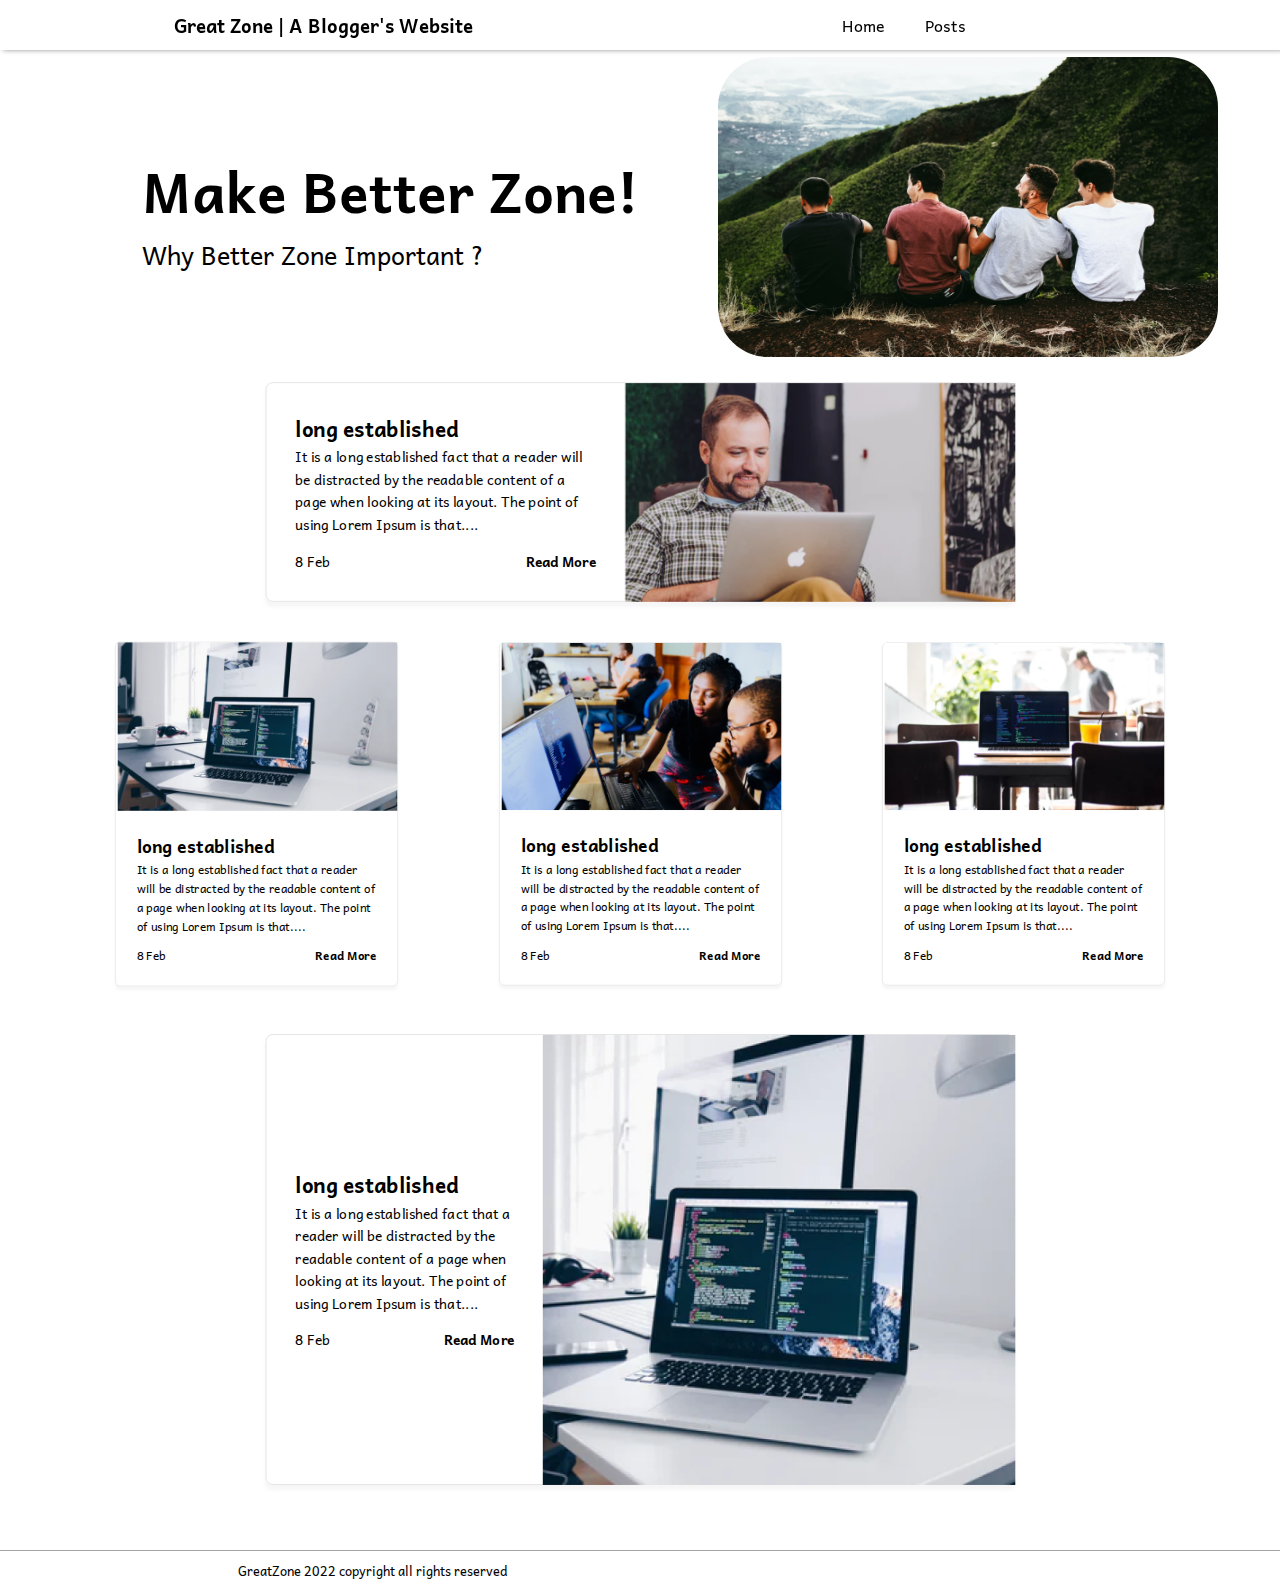
<file: Projects/Great Zone/index.html>
<!DOCTYPE html>
<html lang="en">
<head>
    <meta charset="UTF-8">
    <meta name="viewport" content="width=device-width, initial-scale=1.0">
    <title>Great Zone</title>
    <link rel="stylesheet" href="style.css">
    <link rel="stylesheet" href="https://cdnjs.cloudflare.com/ajax/libs/font-awesome/6.4.0/css/all.min.css" integrity="sha512-iecdLmaskl7CVkqkXNQ/ZH/XLlvWZOJyj7Yy7tcenmpD1ypASozpmT/E0iPtmFIB46ZmdtAc9eNBvH0H/ZpiBw==" crossorigin="anonymous" referrerpolicy="no-referrer" />
    <link rel="preconnect" href="https://fonts.googleapis.com">
    <link rel="preconnect" href="https://fonts.gstatic.com" crossorigin>
    <link href="https://fonts.googleapis.com/css2?family=Andika:wght@400;700&display=swap" rel="stylesheet">
    
</head>
<body>
    <header>
        <div class="logo">
            <h3>Great Zone | A Blogger's Website</h3>
        </div>
        <ul class="links">
            <li><a href="#">Home</a></li>
            <li><a href="./post.html">Posts</a></li>
            <li><a href="#"><i class="fa-brands fa-instagram fa-xl"></i></a></li>
            <li><a href="#"><i class="fa-brands fa-twitter fa-xl"></i></a></li>
            <li><a href="#"><i class="fa-brands fa-linkedin fa-xl"></i></a></li>

        </ul>
    </header>
    <div class="hero">
        <div class="text-content">
            <h1>Make Better Zone!</h1>
            <h3>Why Better Zone Important ?</h3>
        </div>
        <div class="img">
            <img src="./img/hero.png" alt="">
        </div>
    </div>
    
    <div class="h-card">
        <div class="text-content">
            <div class="content">
            <h2>long established</h2>
            <p>It is a long established fact that a reader will be distracted by the readable content of a page when looking at its layout. The point of using Lorem Ipsum is that....</p>
        </div>
        <div class="content-details">
            <p class="date">8 Feb</p>
            <p class="readmore"><a href="./post.html">Read More</a></p>
        </div>

        </div>
        <div class="img"><img src="./img/long-card.png" alt=""></div>
    </div>
    <div class="row-card" id="post">
    <div class="h-card f-card">
        <div class="text-content">
            <div class="content">
            <h2>long established</h2>
            <p>It is a long established fact that a reader will be distracted by the readable content of a page when looking at its layout. The point of using Lorem Ipsum is that....</p>
        </div>
        <div class="content-details">
            <p class="date">8 Feb</p>
            <p class="readmore"><a href="./post.html">Read More</a></p>
        </div>

        </div>
        <div class="img"><img src="./img/card1.png" alt=""></div>
    </div>
    <div class="h-card f-card">
        <div class="text-content">
            <div class="content">
            <h2>long established</h2>
            <p>It is a long established fact that a reader will be distracted by the readable content of a page when looking at its layout. The point of using Lorem Ipsum is that....</p>
        </div>
        <div class="content-details">
            <p class="date">8 Feb</p>
            <p class="readmore"><a href="./post.html">Read More</a></p>
        </div>

        </div>
        <div class="img"><img src="./img/card2.png" alt=""></div>
    </div>
    <div class="h-card f-card">
        <div class="text-content">
            <div class="content">
            <h2>long established</h2>
            <p>It is a long established fact that a reader will be distracted by the readable content of a page when looking at its layout. The point of using Lorem Ipsum is that....</p>
        </div>
        <div class="content-details">
            <p class="date">8 Feb</p>
            <p class="readmore"><a href="./post.html">Read More</a></p>
        </div>

        </div>
        <div class="img"><img src="./img/card3.png" alt=""></div>
    </div>
</div>
<div class="end-card" style="margin-top: -70px;">
    <div class="h-card" >
        <div class="text-content">
            <div class="content">
            <h2>long established</h2>
            <p>It is a long established fact that a reader will be distracted by the readable content of a page when looking at its layout. The point of using Lorem Ipsum is that....</p>
        </div>
        <div class="content-details">
            <p class="date">8 Feb</p>
            <p class="readmore"><a href="./post.html">Read More</a></p>
        </div>

        </div>
        <div class="img"><img src="./img/long-big-card.png" alt=""></div>
    </div>
</div>
<footer>
    <span>GreatZone 2022 copyright all rights reserved</span>
    <div class="links">
        <li><a href="#"><i class="fa-brands fa-instagram fa-xl"></i></a></li>
            <li><a href="#"><i class="fa-brands fa-twitter fa-xl"></i></a></li>
            <li><a href="#"><i class="fa-brands fa-linkedin fa-xl"></i></a></li>
    </div>
</footer>
</body>
</html>
</file>
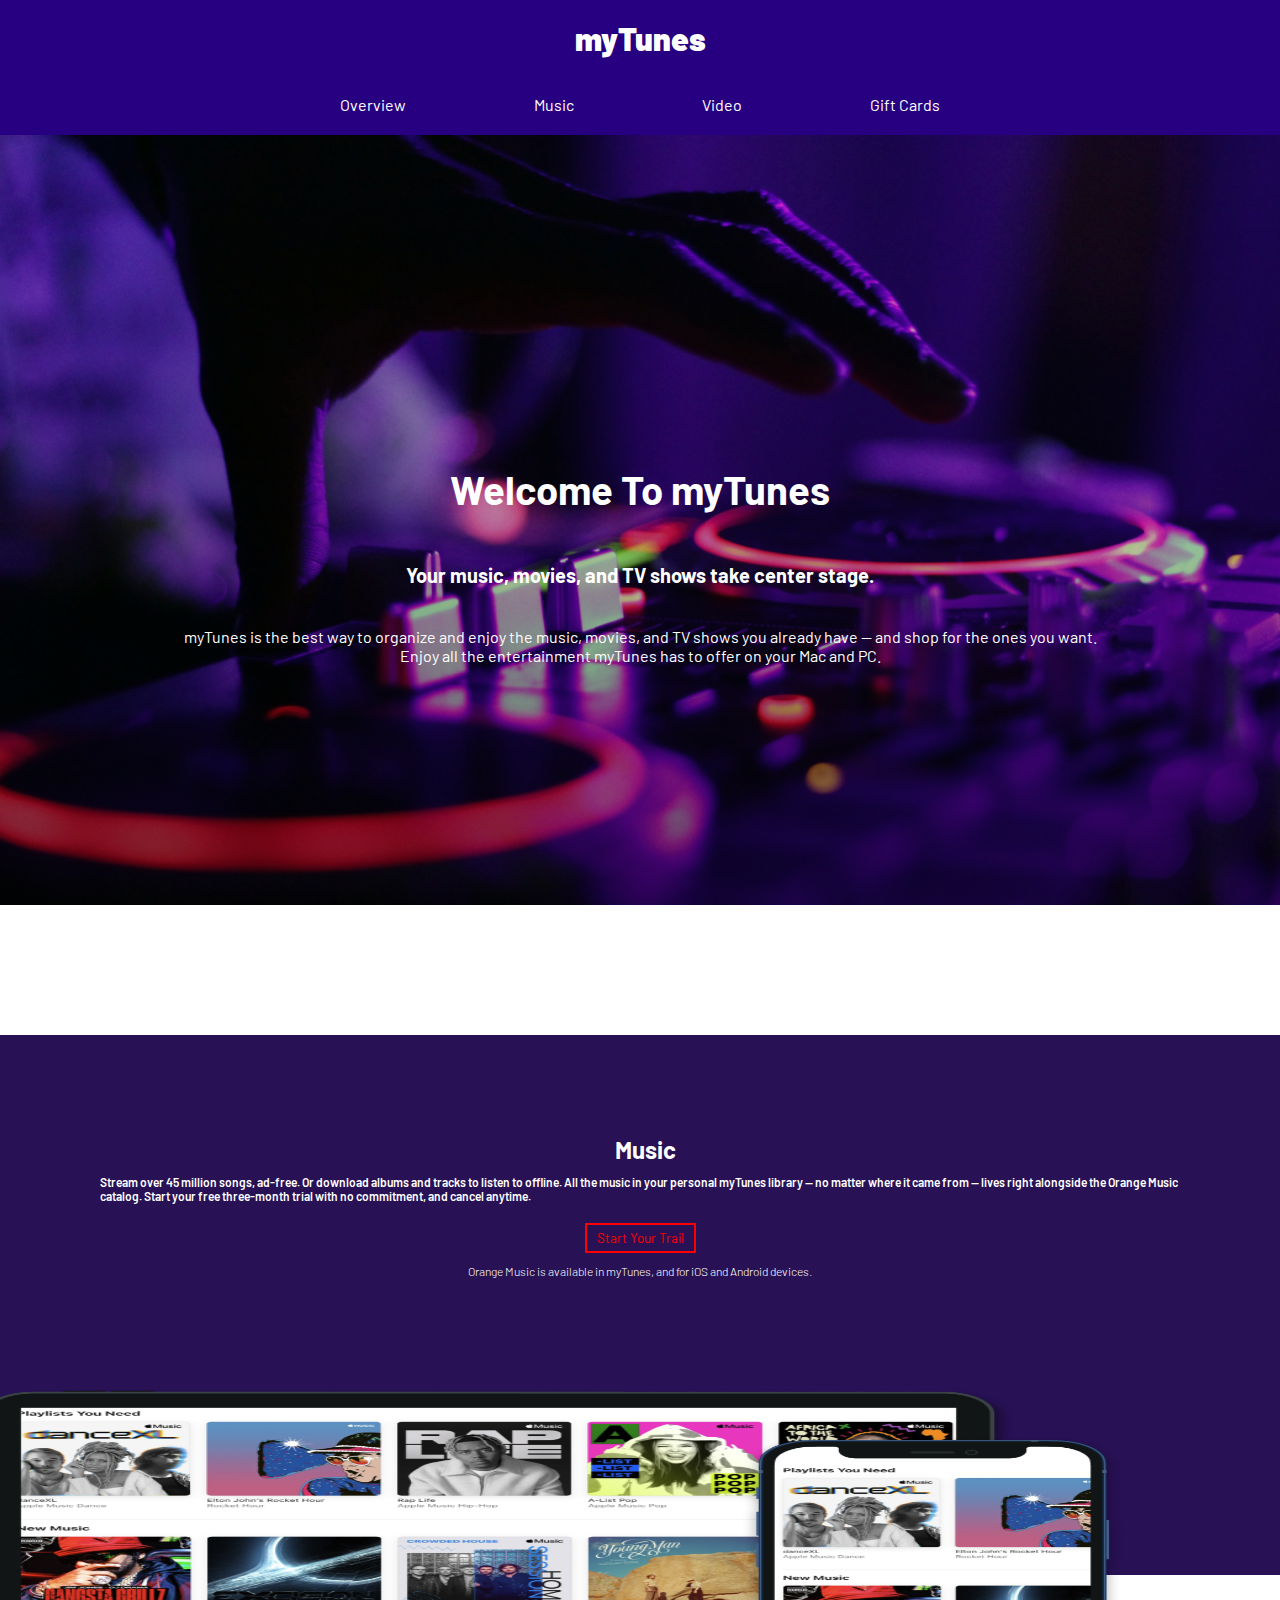
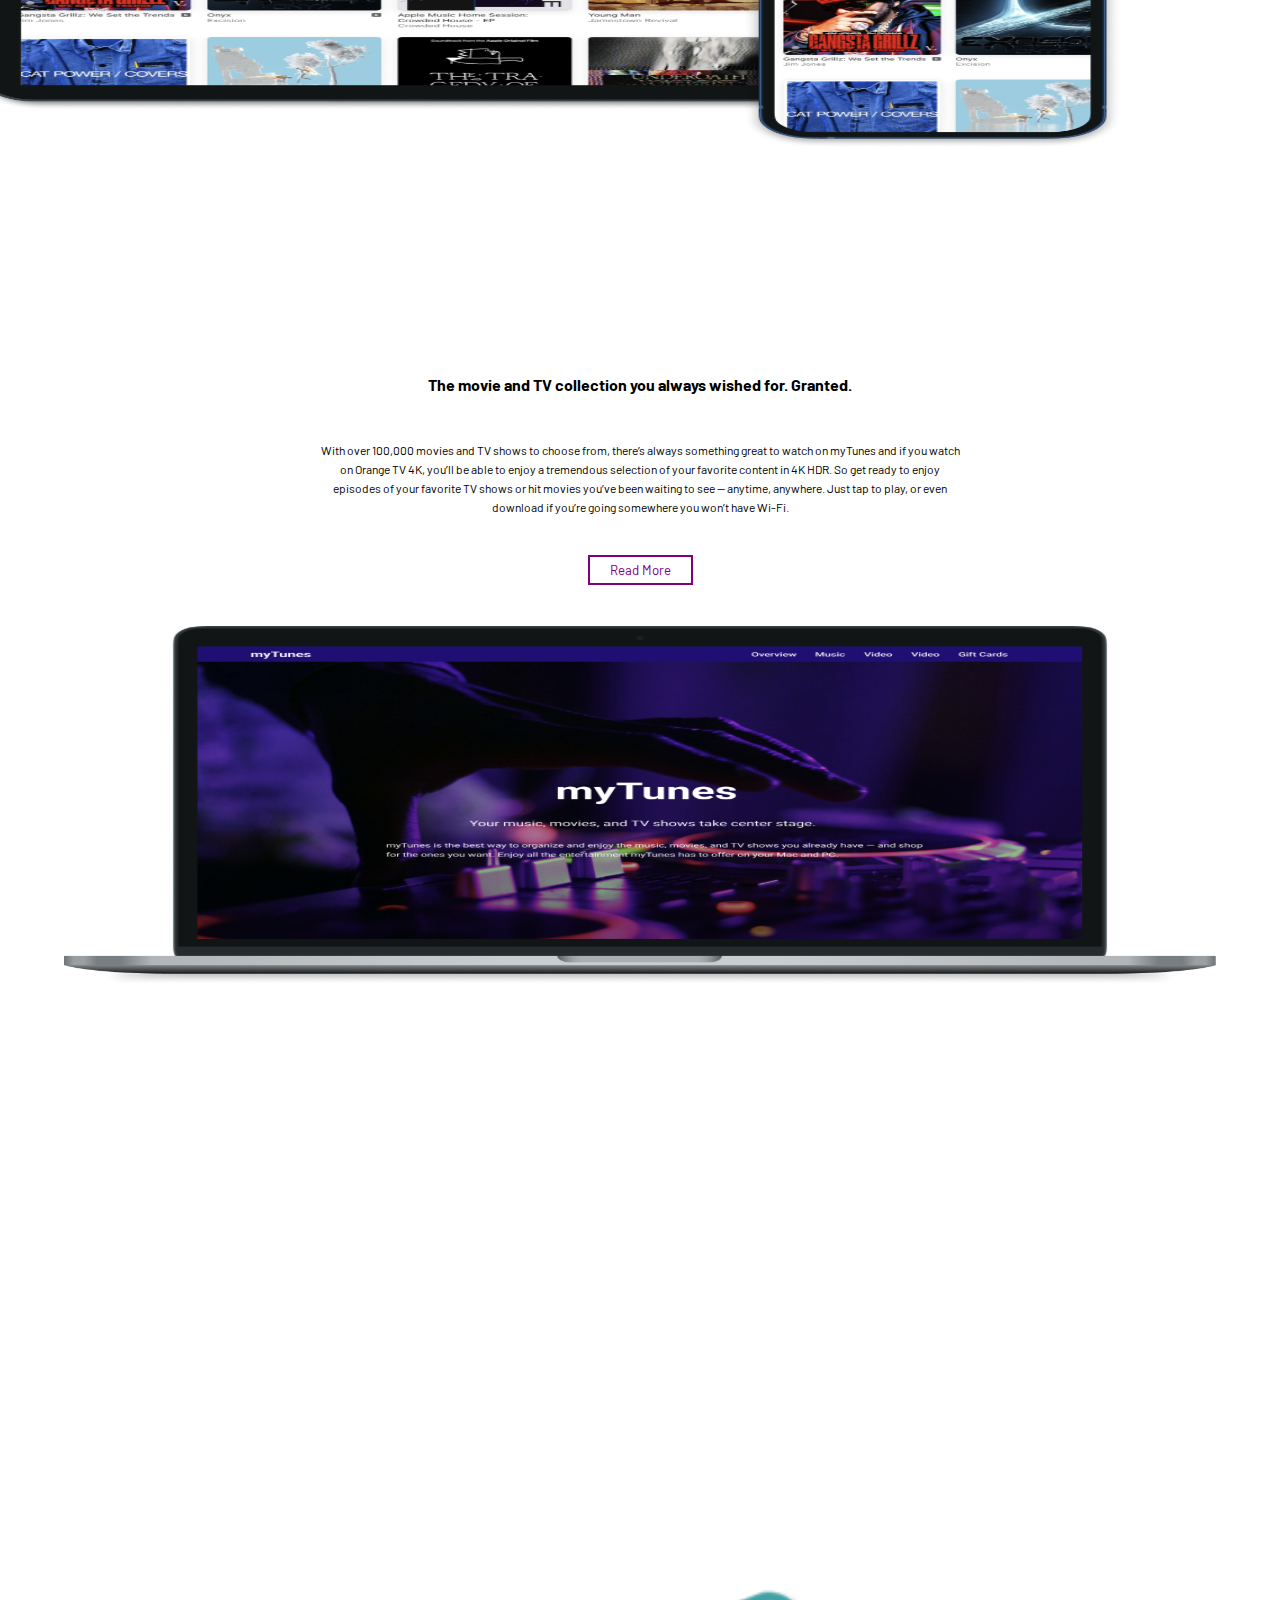
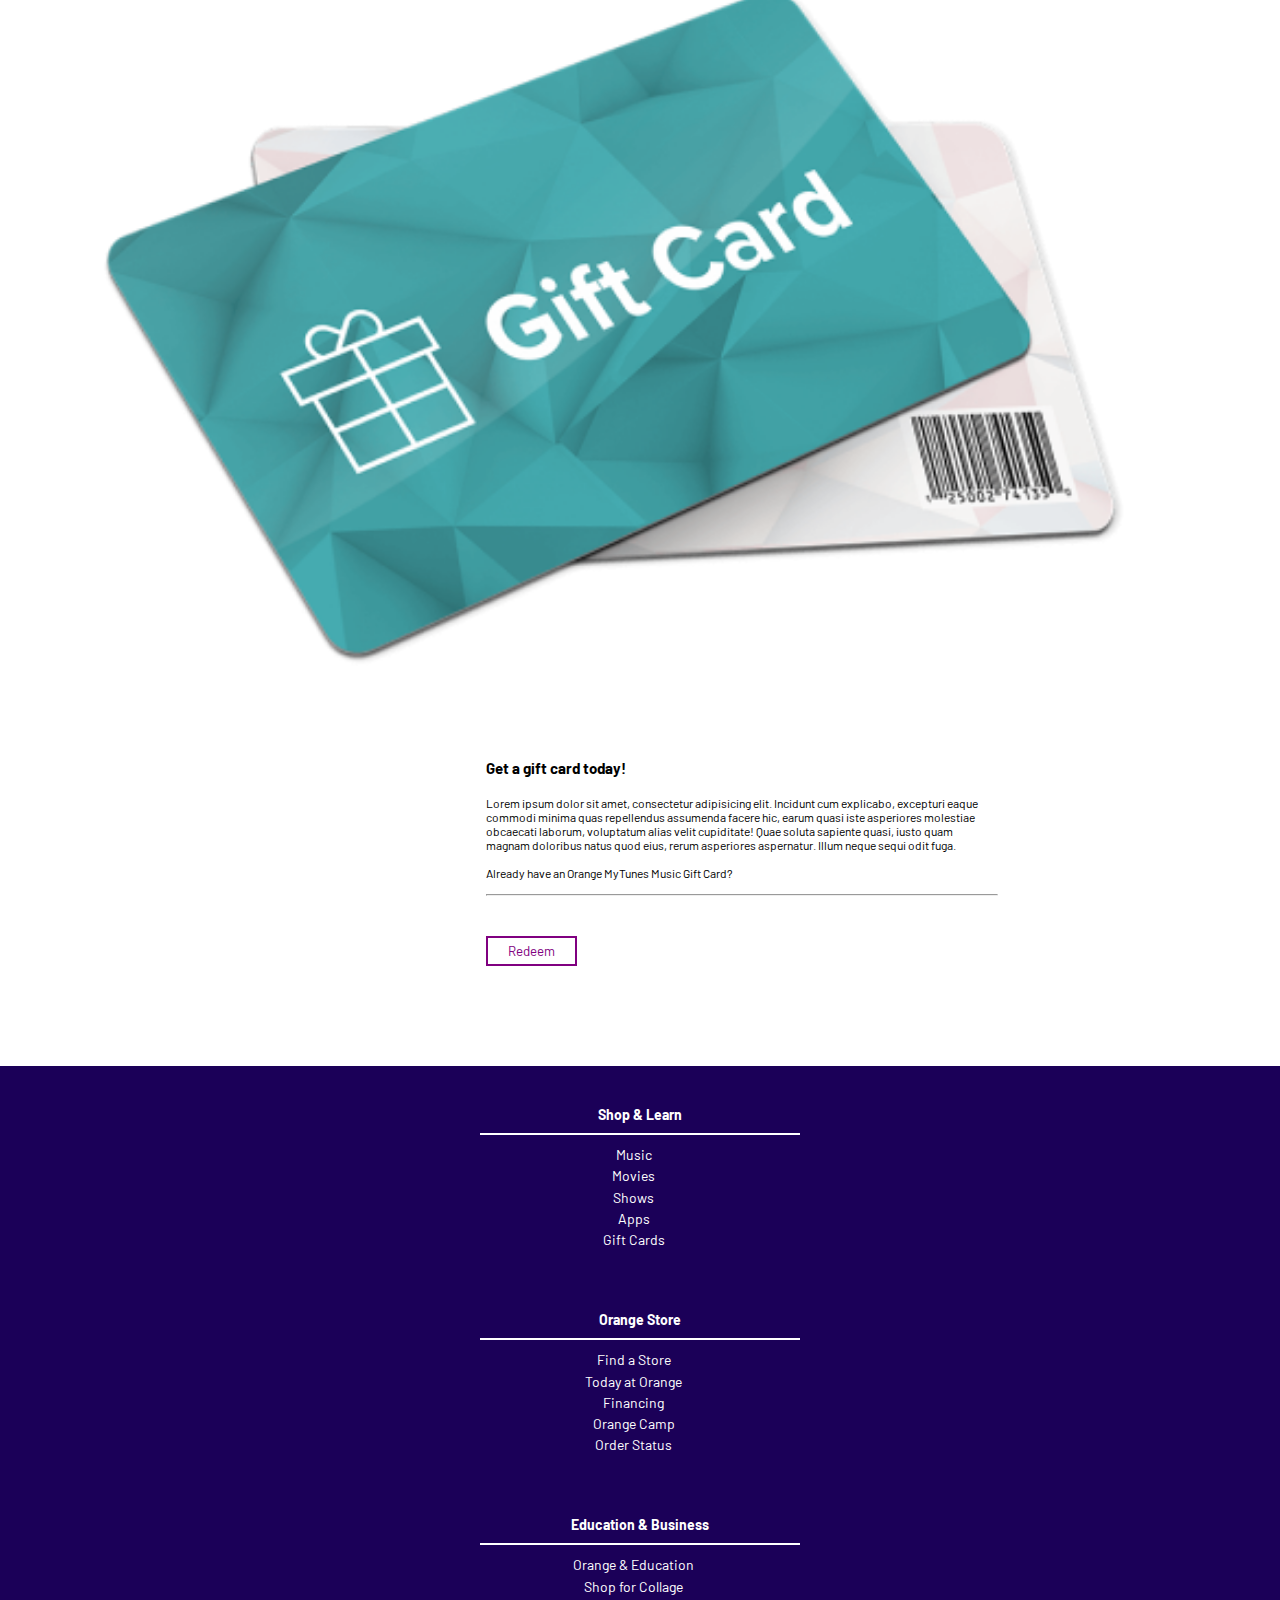
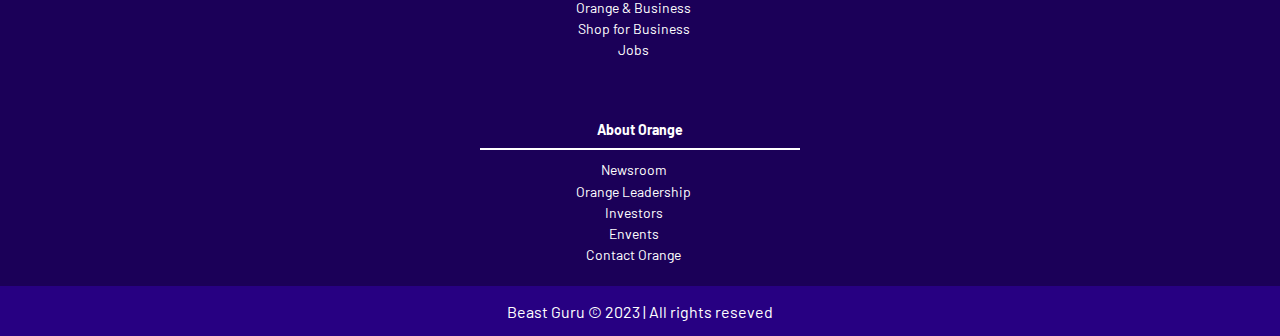
<file: Projects/myTunes/index.html>
<!DOCTYPE html>
<html lang="en">

<head>
    <meta charset="UTF-8">
    <meta name="viewport" content="width=device-width, initial-scale=1.0">
    <title>myTunes</title>
    <link rel="stylesheet" href="style.css">
    <link rel="stylesheet" href="https://cdnjs.cloudflare.com/ajax/libs/font-awesome/6.4.0/css/all.min.css" integrity="sha512-iecdLmaskl7CVkqkXNQ/ZH/XLlvWZOJyj7Yy7tcenmpD1ypASozpmT/E0iPtmFIB46ZmdtAc9eNBvH0H/ZpiBw==" crossorigin="anonymous" referrerpolicy="no-referrer" />
</head>

<body>
    <header>
        <div class="title">
            <h1>myTunes</h1>
        </div>
        <nav id="navbar">
            <ul>
                <li class="transition"><a href="#">Overview</a></li>
                <li class="transition"><a href="#">Music</a></li>
                <li class="transition"><a href="#">Video</a></li>
                <li class="transition"><a href="#">Gift Cards</a></li>
            </ul>
        </nav>

    </header>
    
<section class="hero">
    <div class="text">
    <h1>Welcome To myTunes</h1>
    <h2>Your music, movies, and TV shows take center stage.</h2>
    <p>myTunes is the best way to organize and enjoy the music, movies, and TV shows you already have — and shop for the ones you want. <br> Enjoy all the entertainment myTunes has to offer on your Mac and PC.</p>
</div>
</section>
<section class="music-section">
   <div class="content">
       <h1> <i id="musci" class="fa-solid fa-music" style="color: #ffffff;"></i></h1>
    <h2>Music</h2>
   </div>
   <div>
    <p>Stream over 45 million songs, ad-free. Or download albums and tracks to listen to offline. All the music in your personal myTunes library — no matter where it came from — lives right alongside the Orange Music catalog. Start your free three-month trial with no commitment, and cancel anytime.</p></div>
    <div>
        <button class="btn transition">Start Your Trail</button>
    </div>
    <div>
        <p id="p1">Orange Music is available in myTunes, and for iOS and Android devices.</p>
    </div>
    <div class="desktop">
        <img src="./img/ipad-iphone.png" alt="">
    </div>
</section>
<section class="about-music">
    <div>
    <h4>The movie and TV collection you always wished for. Granted.</h4>
</div>
<div id="p2">
    <span >With over 100,000 movies and TV shows to choose from, there’s always something great to watch on myTunes and if you watch on Orange TV 4K, you’ll be able to enjoy a tremendous selection of your favorite content in 4K HDR. So get ready to enjoy episodes of your favorite TV shows or hit movies you’ve been waiting to see — anytime, anywhere. Just tap to play, or even download if you’re going somewhere you won’t have Wi-Fi.</span>
</div>
<div class="button">
    <button class="transition">Read More</button>
</div>
<div class="laptop">
    <img src="./img/mac.png" alt="" >
</div>
</section>
<section class="banner">
    <div class="grid-container">
    <h1>A world of entertainment. Available wherever you are.</h1>
    <p>Lorem ipsum dolor sit amet consectetur adipisicing elit. Voluptatem veniam nobis, nisi ut expedita, doloribus reprehenderit explicabo non velit repellat alias saepe inventore repellendus? Molestias suscipit eos tempora? Quae quaerat cumque in veritatis impedit dolorum sapiente recusandae minima quo aperiam quam, excepturi quasi totam ad quas? Ipsam laudantium soluta delectus!</p>
</div>
</section>
<section class="gift-content">
    <div class="gift_card">
        <img src="./img/gift_card.png" alt="">
    </div>
    <div class="gift_card-content">
        <h1>
            Get a gift card today!
        </h1><br>
        <p>
            Lorem ipsum dolor sit amet, consectetur adipisicing elit. Incidunt cum explicabo, excepturi eaque commodi minima quas repellendus assumenda facere hic, earum quasi iste asperiores molestiae obcaecati laborum, voluptatum alias velit cupiditate! Quae soluta sapiente quasi, iusto quam magnam doloribus natus quod eius, rerum asperiores aspernatur. Illum neque sequi odit fuga. <br><br>Already have an Orange MyTunes Music Gift Card?<br><br><hr>
        </p>
        <div class="button ">
            <button class="btn transition">Redeem</button>
        </div>
    </div>
</section>
<section class="footer-upper">
    <div class="container">
      <div class="footer-links">
        <h4>Shop &amp; Learn</h4>
        <ul>
          <li>Music</li>
          <li>Movies</li>
          <li>Shows</li>
          <li>Apps</li>
          <li>Gift Cards</li>
        </ul>
      </div>
      <div class="footer-links">
        <h4>Orange Store</h4>
        <ul>
          <li>Find a Store</li>
          <li>Today at Orange</li>
          <li>Financing</li>
          <li>Orange Camp</li>
          <li>Order Status</li>
        </ul>
      </div>
      <div class="footer-links">
        <h4>Education &amp; Business</h4>
        <ul>
          <li>Orange &amp; Education</li>
          <li>Shop for Collage</li>
          <li>Orange &amp; Business</li>
          <li>Shop for Business</li>
          <li>Jobs</li>
        </ul>
      </div>
      <div class="footer-links">
        <h4>About Orange</h4>
        <ul>
          <li>Newsroom</li>
          <li>Orange Leadership</li>
          <li>Investors</li>
          <li>Envents</li>
          <li>Contact Orange</li>
        </ul>
      </div>
    </div>
  </section>
  <footer>
    <p>Beast Guru &copy; 2023 | All rights reseved </p>
  </footer>
</body>
</html>
</file>
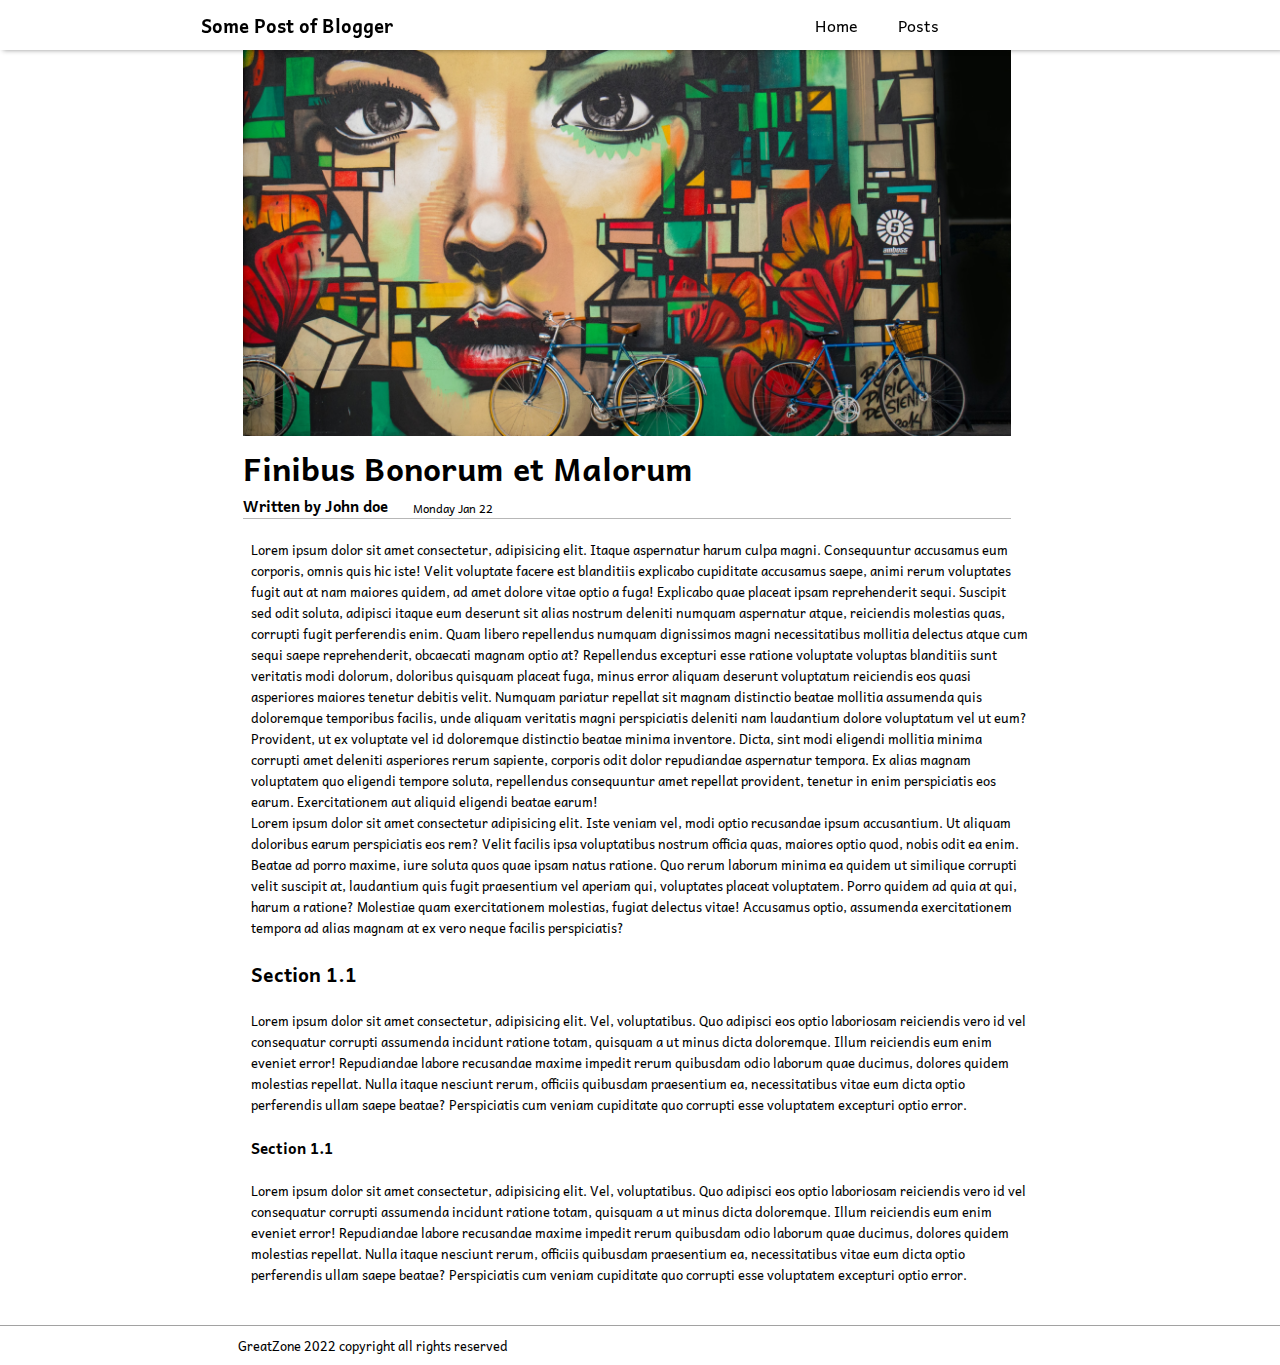
<file: Projects/Great Zone/post.html>
<!DOCTYPE html>
<html lang="en">

<head>
    <meta charset="UTF-8">
    <meta name="viewport" content="width=device-width, initial-scale=1.0">
    <title>Some Posts</title>
    <link rel="stylesheet" href="https://cdnjs.cloudflare.com/ajax/libs/font-awesome/6.4.0/css/all.min.css" integrity="sha512-iecdLmaskl7CVkqkXNQ/ZH/XLlvWZOJyj7Yy7tcenmpD1ypASozpmT/E0iPtmFIB46ZmdtAc9eNBvH0H/ZpiBw==" crossorigin="anonymous" referrerpolicy="no-referrer" />
    <link rel="preconnect" href="https://fonts.googleapis.com">
    <link rel="preconnect" href="https://fonts.gstatic.com" crossorigin>
    <link href="https://fonts.googleapis.com/css2?family=Andika:wght@400;700&display=swap" rel="stylesheet">
   <link rel="stylesheet" href="post.css">
</head>

<body>
    <header>
        <div class="logo">
            <h3>Some Post of Blogger</h3>
        </div>
        <ul class="links">
            <li><a href="./index.html">Home</a></li>
            <li><a href="#">Posts</a></li>
            <li><a href="#"><i class="fa-brands fa-instagram fa-xl"></i></a></li>
            <li><a href="#"><i class="fa-brands fa-twitter fa-xl"></i></a></li>
            <li><a href="#"><i class="fa-brands fa-linkedin fa-xl"></i></a></li>

        </ul>
    </header>
    <section class="hero">
        <div class="img">
        <img src="./img/banner.png" alt="">
    </div>
    <div class="about-aurthor">
        <h1>Finibus Bonorum et Malorum</h1>
        <div class="status">
        <h3>Written by John doe</h3>
        <p>Monday Jan 22</p>
    </div>
    </div>
    </section>
<article>
    <article>
        <p>
          Lorem ipsum dolor sit amet consectetur, adipisicing elit. Itaque
          aspernatur harum culpa magni. Consequuntur accusamus eum corporis,
          omnis quis hic iste! Velit voluptate facere est blanditiis explicabo
          cupiditate accusamus saepe, animi rerum voluptates fugit aut at nam
          maiores quidem, ad amet dolore vitae optio a fuga! Explicabo quae
          placeat ipsam reprehenderit sequi. Suscipit sed odit soluta, adipisci
          itaque eum deserunt sit alias nostrum deleniti numquam aspernatur
          atque, reiciendis molestias quas, corrupti fugit perferendis enim.
          Quam libero repellendus numquam dignissimos magni necessitatibus
          mollitia delectus atque cum sequi saepe reprehenderit, obcaecati
          magnam optio at? Repellendus excepturi esse ratione voluptate voluptas
          blanditiis sunt veritatis modi dolorum, doloribus quisquam placeat
          fuga, minus error aliquam deserunt voluptatum reiciendis eos quasi
          asperiores maiores tenetur debitis velit. Numquam pariatur repellat
          sit magnam distinctio beatae mollitia assumenda quis doloremque
          temporibus facilis, unde aliquam veritatis magni perspiciatis deleniti
          nam laudantium dolore voluptatum vel ut eum? Provident, ut ex
          voluptate vel id doloremque distinctio beatae minima inventore. Dicta,
          sint modi eligendi mollitia minima corrupti amet deleniti asperiores
          rerum sapiente, corporis odit dolor repudiandae aspernatur tempora. Ex
          alias magnam voluptatem quo eligendi tempore soluta, repellendus
          consequuntur amet repellat provident, tenetur in enim perspiciatis eos
          earum. Exercitationem aut aliquid eligendi beatae earum!
        </p>
        <p>
          Lorem ipsum dolor sit amet consectetur adipisicing elit. Iste veniam
          vel, modi optio recusandae ipsum accusantium. Ut aliquam doloribus
          earum perspiciatis eos rem? Velit facilis ipsa voluptatibus nostrum
          officia quas, maiores optio quod, nobis odit ea enim. Beatae ad porro
          maxime, iure soluta quos quae ipsam natus ratione. Quo rerum laborum
          minima ea quidem ut similique corrupti velit suscipit at, laudantium
          quis fugit praesentium vel aperiam qui, voluptates placeat voluptatem.
          Porro quidem ad quia at qui, harum a ratione? Molestiae quam
          exercitationem molestias, fugiat delectus vitae! Accusamus optio,
          assumenda exercitationem tempora ad alias magnam at ex vero neque
          facilis perspiciatis?
        </p>
        <h2>Section 1.1</h2>
        <p>
          Lorem ipsum dolor sit amet consectetur, adipisicing elit. Vel,
          voluptatibus. Quo adipisci eos optio laboriosam reiciendis vero id vel
          consequatur corrupti assumenda incidunt ratione totam, quisquam a ut
          minus dicta doloremque. Illum reiciendis eum enim eveniet error!
          Repudiandae labore recusandae maxime impedit rerum quibusdam odio
          laborum quae ducimus, dolores quidem molestias repellat. Nulla itaque
          nesciunt rerum, officiis quibusdam praesentium ea, necessitatibus
          vitae eum dicta optio perferendis ullam saepe beatae? Perspiciatis cum
          veniam cupiditate quo corrupti esse voluptatem excepturi optio error.
        </p>
        <h3>Section 1.1</h3>
        <p>
          Lorem ipsum dolor sit amet consectetur, adipisicing elit. Vel,
          voluptatibus. Quo adipisci eos optio laboriosam reiciendis vero id vel
          consequatur corrupti assumenda incidunt ratione totam, quisquam a ut
          minus dicta doloremque. Illum reiciendis eum enim eveniet error!
          Repudiandae labore recusandae maxime impedit rerum quibusdam odio
          laborum quae ducimus, dolores quidem molestias repellat. Nulla itaque
          nesciunt rerum, officiis quibusdam praesentium ea, necessitatibus
          vitae eum dicta optio perferendis ullam saepe beatae? Perspiciatis cum
          veniam cupiditate quo corrupti esse voluptatem excepturi optio error.
        </p>
      </article>
</article>
    <footer>
        <span>GreatZone 2022 copyright all rights reserved</span>
        <div class="links">
            <li><a href="#"><i class="fa-brands fa-instagram fa-xl"></i></a></li>
                <li><a href="#"><i class="fa-brands fa-twitter fa-xl"></i></a></li>
                <li><a href="#"><i class="fa-brands fa-linkedin fa-xl"></i></a></li>
        </div>
    </footer>
</body>

</html>
</file>
<file: Projects/Great Zone/style.css>
* {
    margin: 0;
    padding: 0;
    box-sizing: border-box;
    font-family: "Andika", sans-serif;
    scroll-behavior: smooth;
}

header {
    height: 50px;
    display: flex;
    justify-content: space-around;
    position: sticky;
    top: 0;
    align-items: center;
    box-shadow: 3px 0px 5px #0000006e;
    z-index: 10;
    background: #fff;
}

ul {
    display: flex;
}

ul li {
    margin: 0 10px;
    list-style: none;
}

ul li a {
    text-decoration: none;
    color: black;
    transition: 0.3s all ease-in-out;
}

li:hover a {
    color: orange;
    transition: 0.3s all ease-in-out;
}

.hero {
    display: flex;
    align-items: center;
    justify-content: center;
    height: 400px;
    margin-top: -40px;
}

.hero .text-content h1 {
    font-size: 55px;
}

.hero .text-content h3 {
    font-size: 25px;
    font-weight: 100;
}

.hero .text-content {
    margin: 0 80px;
}

.hero .img img {
    border-radius: 50px;
    width: 500px;
    height: 300px;
}

.h-card {
    display: flex;
    align-items: center;
    box-shadow: 0px 5px 4px rgba(221, 221, 221, 0.25);
    margin: 2rem 1rem;
    border-radius: 0.5rem;
    border: 1px solid #e2e2e2;
    width: 65%;
    margin: auto;
    margin-top: -40px;
    transition: all 0.3s ease-in-out;
    transform: scale(0.9);
    font-size: 1.2em;
}

.h-card:hover {
    box-shadow: rgba(50, 50, 93, 0.25) 0px 50px 100px -20px,
        rgba(0, 0, 0, 0.3) 0px 30px 60px -30px,
        rgba(10, 37, 64, 0.35) 0px -2px 6px 0px inset;
    transition: all 0.3s ease-in-out;
    transform: scale(1);

    border: 2px solid #e2e2e2;
    cursor: pointer;
}

.h-card .text-content {
    font-size: 0.8em;
    padding: 2rem;
    display: flex;
    flex-direction: column;
    gap: 1rem;
}

.h-card.text-content p {
    font-size: 8px;
    font-weight: 100;
}

.readmore {
    font-weight: 700;
}

.readmore:hover a {
    font-weight: 900;
}

.text-content .content h2 {
    margin-top: -0px;
}

.readmore a {
    text-decoration: none;
    color: black;
    transition: 0.3s all ease-in-out;
}

.readmore a:hover {
    color: orange;
    transition: 0.3s all ease-in-out;
}

.h-card .content-details {
    display: flex;
    justify-content: space-between;
}

.h-card img {
    margin-bottom: -9px;
    margin-right: -2px;
}

.row-card {
    display: flex;
    justify-content: center;
    align-items: center;
    margin-top: -65px;
}

.f-card {
    flex-direction: column-reverse;
    width: 435px;
    transform: scale(0.65);
    margin: 0 -2vw;
    font-size: 1.4em;
}

.f-card:hover {
    transform: scale(0.8);
}

.f-card img {
    width: 430px;
}

.end-card .h-card:hover {
    transform: scale(1.05);
}
footer{
    display: flex;
    width: 100vw;
    justify-content: space-around;    
    border-top:1px solid rgba(0, 0, 0, 0.363) ;
    height: 40px;
    align-items: center;
    font-size: 0.8em;
    margin-top: 40px;
}
footer .links{
    display: flex;
}
.links li a{
    text-decoration: none;
    color: black;
    margin: 0 10px;
}
.links li {
    list-style: none;
    transition: 0.3s all ease-in-out;

}
li:hover a {
    color: orange;
    transition: 0.3s all ease-in-out;
}
@media (max-width: 1000px) {
    
    header {
        flex-direction: column;
        height: 70px;
        justify-content: center;
        height: 100px;
    }
    .hero {
        flex-direction: column-reverse;
        height: 65vh;
        text-align: center;
        
    }
    
    .h-card {
        flex-direction: column-reverse;
        font-size: 1.2em;
        width: 420px;
    }
    .f-card .img img{
        width: 420px;

    }
    .h-card img {
        width: 100%;
    }
    .row-card {
        flex-wrap: wrap;
    }
    footer{
        flex-direction: column;
        height: 80px;
    }
    .links li{
        padding: 20px 0;
    }
}
@media (max-width:500px) {
    .hero{
        margin-top: 50px;
        height: 90vh;
    }
    .h-card{
        width: 80vw;
    }
    .f-card .img img{
        width: 80vw;
    }
}
</file>
<file: Projects/myTunes/style.css>
@import url('https://fonts.googleapis.com/css2?family=Barlow:wght@100;200;300;400;600;700;800;900&display=swap');
::-webkit-scrollbar{
    display: none;
}
*{
    margin: 0;
    padding: 0;
    font-family: 'Barlow',sans-serif;
    box-sizing: border-box;
}
html,body{
    max-width:100vw;
    overflow-x:hidden;
    min-height:100vh;
}

header{
    background: #270082;
    display: flex;
    color: white;
    justify-content: space-around;
    align-items: center;
    height:8vh;
    position: sticky;
    top: 0;
    z-index: 10000;
}
header h1{
    font-weight:900;
}
nav ul{
    display: flex;
    
}
li{
    list-style-type: none;
    margin: 0 1vw;
    border-bottom: 2px solid transparent;
    height: 1%;
   

}
li a{
    color: white;
    text-decoration: none;
}
nav ul li:hover{
    border-bottom: 2px solid white;
    
}
.hero {
    display: flex;
    justify-content: center;
    height: 900px;
    width: 100vw;
    background-position: center;
    background-image: url("./img/hero_image.png");
    background-size: 100%;
    background-repeat: no-repeat;
    display: flex;
    justify-content: center;
    align-items: center;
    color: white;
    background-attachment: fixed;
    height: 100vh;
}
.hero .text{
    text-align: center;
    margin-bottom: 40px;
    
}
.hero .text h1{
    font-size: 70px;
    margin-bottom: 50px;
}
.hero .text h2{
    margin-bottom: 50px;
    font-weight: 700;
    font-size: 40px;
}

.music-section{
    background: #281154;
    color: white;
    text-align: center;
    padding: 100px;
    max-height: 60vh;
    display: flex;
    flex-direction: column;
    gap: 20px;
    
}
.content{
    display: flex;
    justify-content: center;
    gap: 5px;
}
.content h1{
    margin-right: 5px;
    
}
.music-section p{
    text-align: start;
    font-size: 12px;
    width: 60%;
    font-weight: 600;
    margin: auto;
}
.btn{
    padding: 5px 10px;
    border: 2px solid red;
    background: transparent;
    color: red;
    
    
}
.btn:hover{
    background: red;
    color: white;
    cursor: pointer;
}
.transition{
    transition: all 0.5s;
}
#p1{
    font-weight: 300;
    text-align: center;
    
}
.desktop{
  height: 50vh;   
  margin: auto;
     width: 100vw;
    justify-content: center;
    align-items: center;
}
.desktop img{
  
    width: 50vw;
    height: 60vh;
    margin-right: 14vh;
}
.about-music{
    display: flex;
    padding-top: 400px;
    width: 100vw;
    flex-direction: column;
    justify-content: center;
    align-items: center;
    
}
.about-music div h4{
    text-align: center;
    
}
.about-music div span{
    text-align: justify;
    font-size: 12px;
}
#p2{
    margin: auto;
    width: 50vw;
    text-align: center;
    margin-top: 5vh;
}
.button button{
    padding: 5px 20px;
    border: 2px solid purple;
    background: transparent;
    color: purple;
    margin-top: 40px;
    
}
.button button:hover{
        background: purple;
        color: white;
        cursor: pointer;
        }
.laptop{
    margin-top: 40px;
}
.laptop img{
    height: 60vh;
}
.banner{
    position: relative;
    background-position: center;
    background-size: cover;
    background-repeat: no-repeat;
    background-image: url('./img/video.png');
    min-height: 600px;
    display: grid;
    place-items: center;
    font-size: 80%;
    width: 100%;
    color: white;
    text-align: center;
    background-attachment: fixed;
}
.banner img{
    width: 100vw;
    height: 200px;
}
.banner .grid-container p{
    width: 80%;
    margin: auto;
    margin-top: 40px;
}
.gift_card img{
    width: 80%;
}
.gift_card-content {
    width: 40%;
    
}
.gift_card-content h1 {
    font-size: 15px;

}
.gift_card-content p {
    font-size: 12px;

}
.gift-content{
    display: flex;
    width: 100vw;
    justify-content: center;
    align-items: center;
    margin-top: 10vh;
}
.footer-upper .container{

    display: flex;
    width: 100vw;
    justify-content: space-evenly;
    font-size: 14px;
}
.footer-upper .container h4{
    padding-bottom: 10px;
    border-bottom: 2px solid white;
    margin-bottom: 10px;
}
.footer-upper .container .footer-links ul{
    margin-top: 10px;
    margin-bottom: 20px;
}
.footer-links ul li{
    margin-left: 0px;
    line-height: 1.2rem;
}
.footer-upper{
    margin-top: 100px;
    background: #1b0058;
    color: white;
}
footer{
    background: #270082;
    color: white;
    height: 50px;
    display: flex;
    justify-content: center;
    align-items: center;
}
@media (max-width:1300px) {
    .container{
        display:flex ;
        flex-direction: column;
    }
    .footer-links{
        text-align: center;
    }
    .footer-links h4{
        width: 25%;
        margin: auto;
        margin-top: 40px;
    }
    .gift-content{
        flex-direction: column;
        margin: auto;
        margin: 0 8vw;
    }
    .gift_card img{
        width: 80vw;
        margin-right:20vw ;
        margin-bottom:10vh ;
    }
    .banner img{
        width: 30vw;
        height: 30vh;
    }
    .banner{
        height: 30vh;
    }
    .music-section{
        width: 100vw;
    }
    .music-section{
        width: 100%;
        display: flex;
        height: 150vh;   
    }
    .music-section div p{
        width: 100%;
        margin-top: -1vh;
    }
    .hero {
        background-size: cover;
        height: 100vh;
        width: 100vw;
    
    }
    .laptop img{
        width: 90vw;
        height: 40vh;
    }
    .desktop img{
        width: 90vw;
        height: 40vh;
        margin-left: -20vw;
        margin-top: 10vh;
    }
    header{
        flex-direction: column;
        height: 15vh;
    }
    header li{
        margin:0 5vw ;
    }
    .hero .text h1{
        font-size: 40px;
        margin-bottom: 50px;
    }
    .hero .text h2{
        margin-bottom: 40px;
        font-weight: 700;
        font-size: 20px;
    }
}
</file>
<file: Projects/Great Zone/post.css>
* {
    margin: 0;
    padding: 0;
    box-sizing: border-box;
    font-family: "Andika", sans-serif;
    scroll-behavior: smooth;
}

header {
    height: 50px;
    display: flex;
    justify-content: space-around;
    position: sticky;
    top: 0;
    align-items: center;
    box-shadow: 3px 0px 5px #0000006e;
    z-index: 10;
    background: #fff;
}

ul {
    display: flex;
}

ul li {
    margin: 0 10px;
    list-style: none;
}

ul li a {
    text-decoration: none;
    color: black;
    transition: 0.3s all ease-in-out;
}

li:hover a {
    color: orange;
    transition: 0.3s all ease-in-out;
}
.hero{
    display: flex;
    flex-direction: column;
    
    margin: 0 19vw;
<<<<<<< HEAD
    height: 650px ;
=======
    
    height: 70vh ;
>>>>>>> b5c481af7e17f1ce68db63212d0761619bf7d376
    margin-top: 40px;
    width: 60vw;
    border-bottom: 1px solid rgba(0, 0, 0, 0.281);
}

.status{
    display: flex;
    font-size: 0.8em;
    justify-content: space-evenly;
    width: 300px;
    margin-left: -25px;
}
.status p{
    font-size: 90%;
    margin-top: 5px;
}
.hero img{
    width: 60vw;
    margin: auto;
}
article{
    width: 78%;
    font-size: 0.9em;
    margin: auto;
    margin-top: 20px;
}
article h2{
    margin: 20px 0px;
}
article h3{
    margin: 20px 0px;
}
footer{
    display: flex;
    width: 100vw;
    justify-content: space-around;    
    border-top:1px solid rgba(0, 0, 0, 0.363) ;
    height: 40px;
    align-items: center;
    font-size: 0.8em;
    margin-top: 40px;
}
footer .links{
    display: flex;
}
.links li a{
    text-decoration: none;
    color: black;
    margin: 0 10px;
}
.links li {
    list-style: none;
    transition: 0.3s all ease-in-out;

}
li:hover a {
    color: orange;
    transition: 0.3s all ease-in-out;
}
@media (max-width:1000px) {
    header {
        flex-direction: column;
        height: 70px;
        justify-content: center;
        height: 100px;
    }
    footer{
        flex-direction: column;
        height: 80px;
    }
    .links li{
        padding: 20px 0;
    }
    .hero{
        width: 100vw;
        margin-bottom: 0px;
        height: 100%;
        width: 60%;
    }
    .hero img {
       width: 60vw;
    }
    
}
@media (max-width:800px) {
    .hero{
        width: 100vw;
        margin-bottom: 0px;
        height: 100%;
        width: 60%;
<<<<<<< HEAD
    }
    .hero img {
       width: 60vw;
=======
>>>>>>> b5c481af7e17f1ce68db63212d0761619bf7d376
    }
    .hero img {
       width: 60vw;
    }
}
</file>
